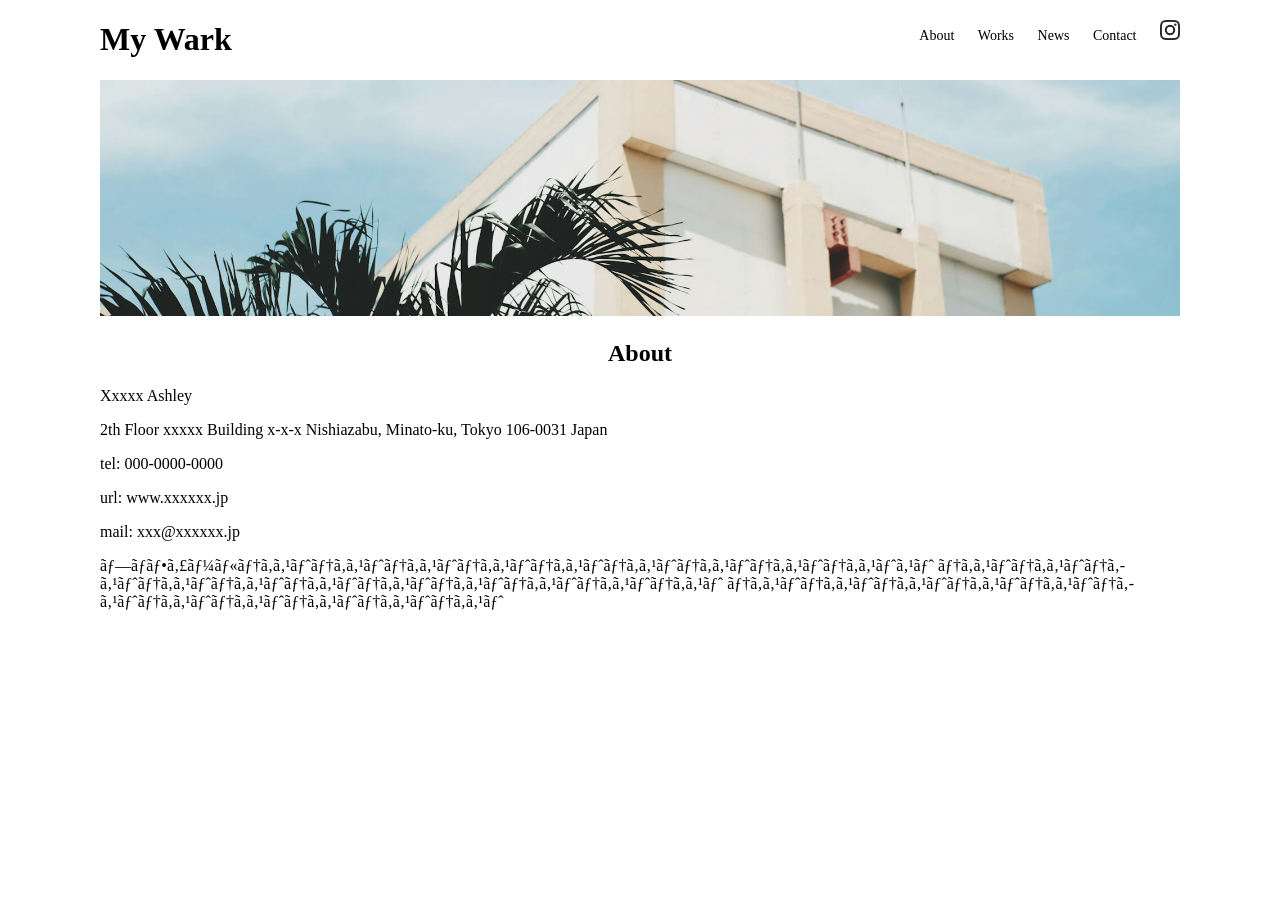
<file: html-css-basic-kadai/mosyarennsyu/mosya-02/index.html>
<!DOCTYPE html>
<html>
<head>
  <title>My Work</title>
  <meta charset="UFT-8">
  <meta name="viewport" content="width=device-width, initial-scale=1.0">
  <link rel="stylesheet" href="style.css">
</head>

 <body>
    <header>
      <h1>My Wark</h1>

      <nav id="nav-pc">
       <a href="index.html#About">About</a>
       <a href="index.html#Works">Works</a>
       <a href="index.html#News">News</a>
       <a href="index.html#Contact">Contact</a>
        <a href="https://www.instagram.com/"><img src="img/icon-instagram.png" alt="instagramのリンク" id="instagram"></a>
      </nav>
    </header>


    <main>
      <article>
        <section id="main-visual">
        <img src="img/mainvisual-pc.jpg" alt="メインビジュアル">
        </section>


        <section id="About">
          <h2>About</h2>
          <p>Xxxxx Ashley</p>
          <p>2th Floor xxxxx Building x-x-x Nishiazabu, Minato-ku, Tokyo 106-0031 Japan</p>
          <p>tel: 000-0000-0000</p>
          <p>url: www.xxxxxx.jp</p>
          <p>mail: xxx@xxxxxx.jp</p>
          <p>プロフィールテキストテキストテキストテキストテキストテキストテキストテキストテキストスト テキストテキストテキストテキストテキストテキストテキストテキストテキストテキストテキスト テキストテキストテキストテキストテキストテキストテキストテキストテキストテキストテキスト</p>
        </section>
      </article>



    </main>


    <footer>

    </footer>
  </body>
</html>
</file>
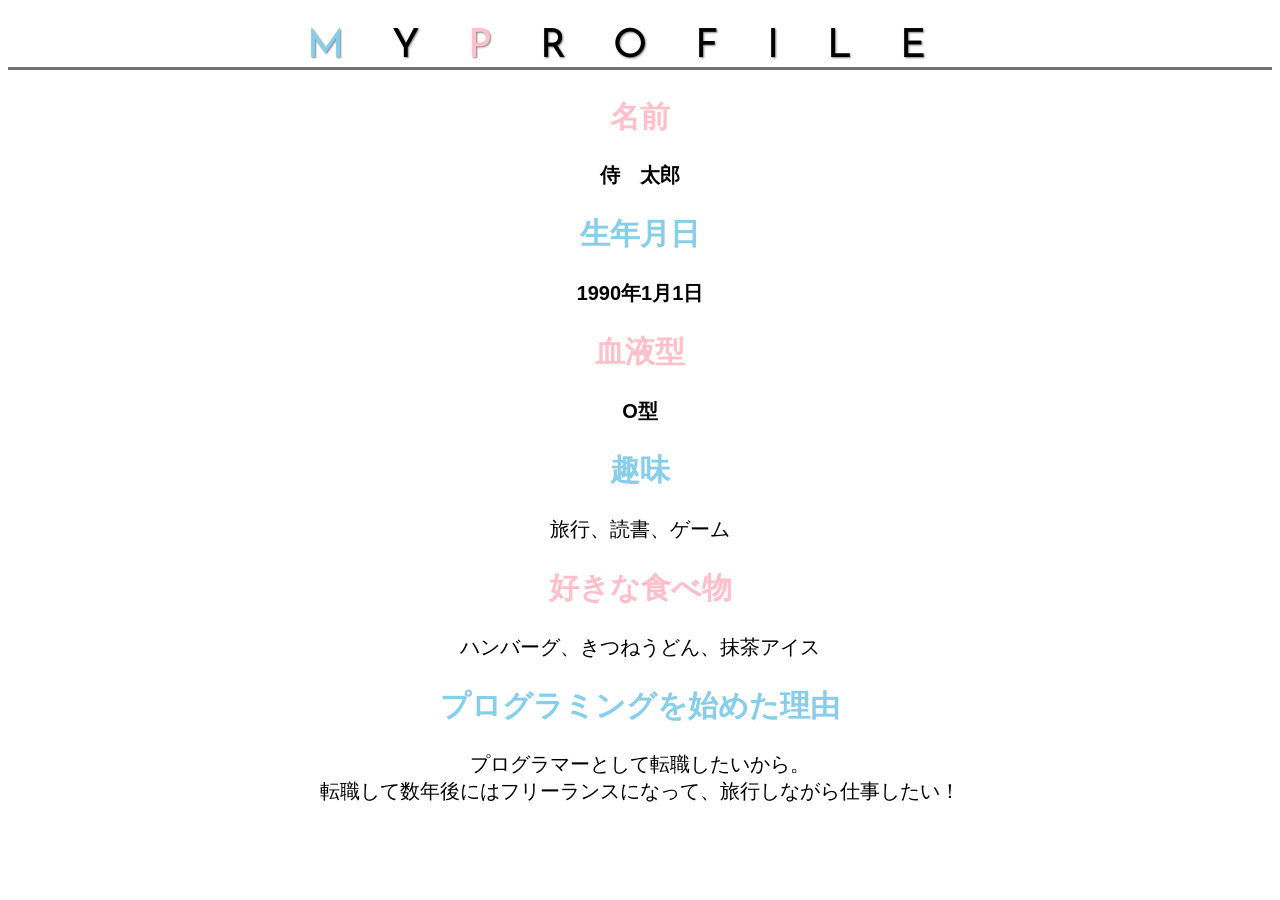
<file: html-css-basic-kadai/kadai_015/kadai_015.html>
<!DOCTYPE html>
<html>
<head>
  <title>15章課題</title>
  <meta charset="UTF-8">
  <meta name="description" content="このページは15章の課題です。">
  <link rel="stylesheet" href="style.css">
  <link rel="preconnect" href="https://fonts.googleapis.com">
  <link rel="preconnect" href="https://fonts.gstatic.com" crossorigin>
  <link href="https://fonts.googleapis.com/css2?family=Josefin+Sans&display=swap" rel="stylesheet">
</head>
<body>
  <h1><span class="blue">M</span>Y<span class="pink">P</span>ROFILE</h1>
  <div id="basic">
    <h2 class="pink">名前</h2>
    <p>侍　太郎</p>
    <h2 class="blue">生年月日</h2>
    <p>1990年1月1日</p>
    <h2 class="pink">血液型</h2>
    <p>O型</p>
  </div>
  <h2 class="blue">趣味</h2>
  <p>旅行、読書、ゲーム</p>
  <h2 class="pink">好きな食べ物</h2>
  <p>ハンバーグ、きつねうどん、抹茶アイス</p>
  <h2 class="blue">プログラミングを始めた理由</h2>
  <p>プログラマーとして転職したいから。<br>転職して数年後にはフリーランスになって、旅行しながら仕事したい！</p>
</body>
</html>
</file>
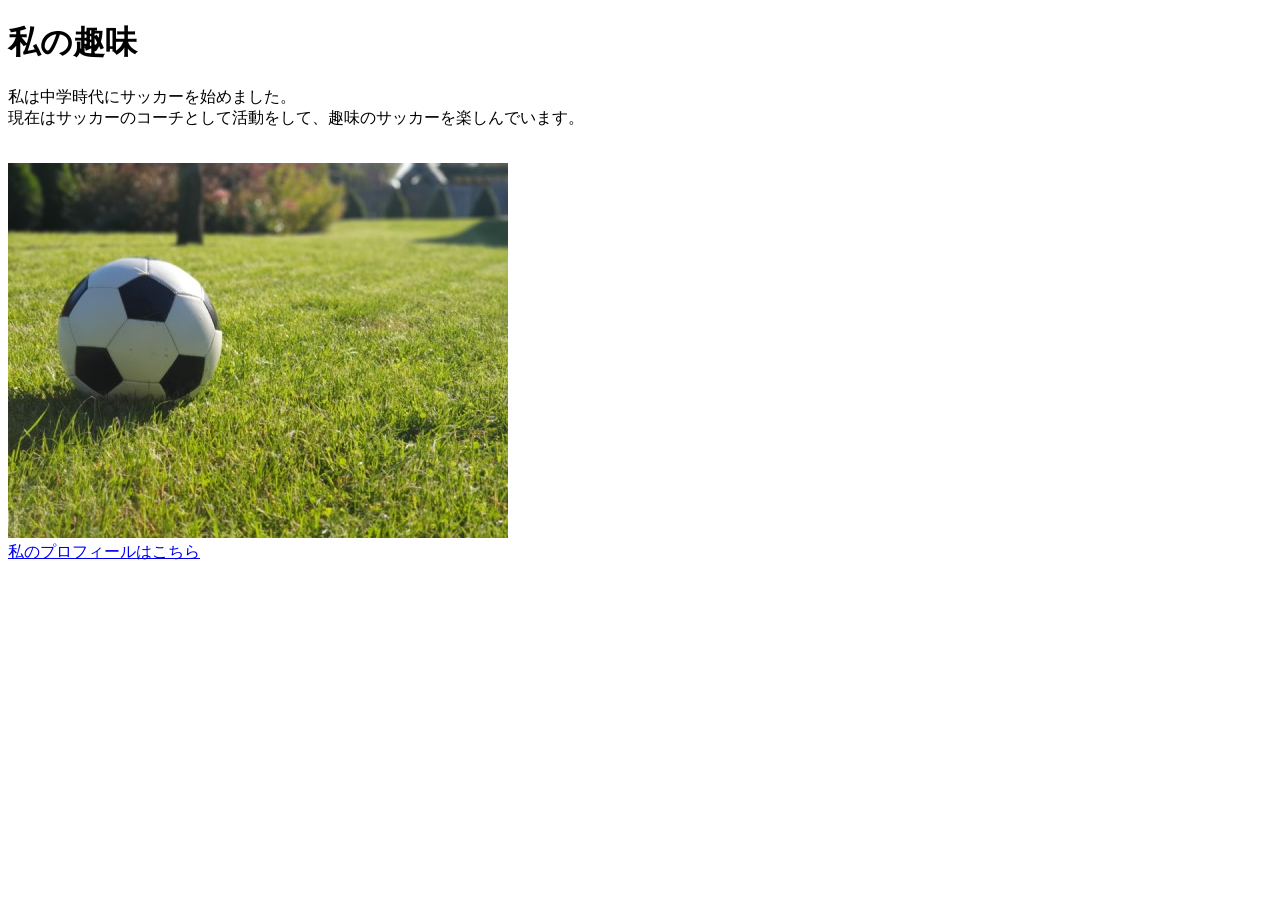
<file: kadai_005/html/kadai_005.html>
<!DOCTYPE html>
<html>
<head>
  <title>5章課題</title>
  <meta name="description" content="このページは5章の課題です。">
  <meta charset="UTF-8">
</head>
<body>
  <h1>私の趣味</h1>
  <p>私は中学時代にサッカーを始めました。<br>
    現在はサッカーのコーチとして活動をして、趣味のサッカーを楽しんでいます。
  </p>
  <br>
    <img src="../images/sample.jpg" alt="サッカーボールの写真">
  <br>
    <a href="https://x.com/samuraijuku">私のプロフィールはこちら</a>
</body>
</html>
</file>
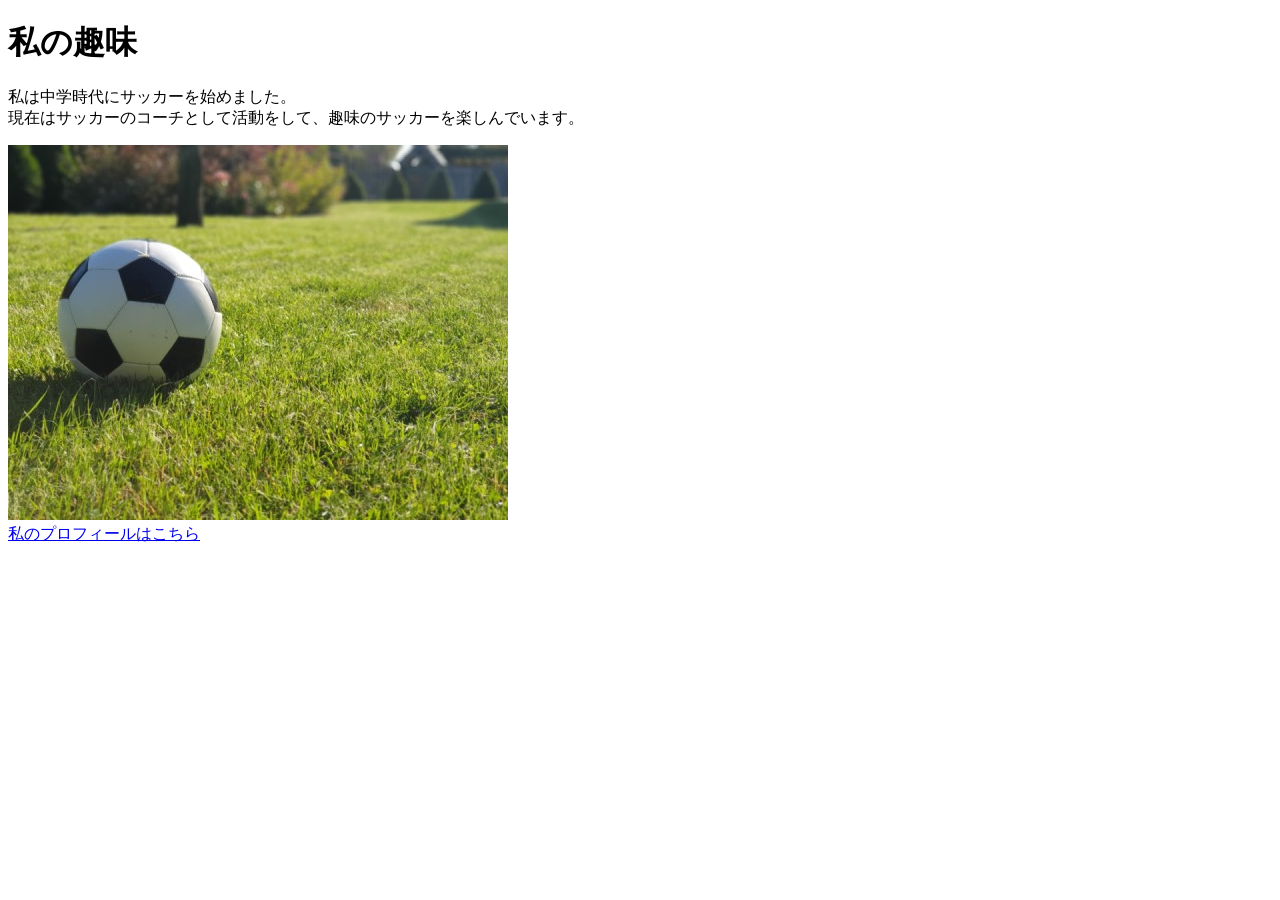
<file: html-css-basic-kadai/kadai_005/html/kadai_005.html>
<!DOCTYPE html>
<html>
<head>
  <title>5章課題</title>
  <meta name="description" content="このページは5章の課題です。">
  <meta charset="UTF-8">
</head>
<body>
  <h1>私の趣味</h1>
  <p>私は中学時代にサッカーを始めました。<br>
    現在はサッカーのコーチとして活動をして、趣味のサッカーを楽しんでいます。
  </p>
    <img src=../images/sample.jpg alt=サッカーボール>
  <br>
    <a href="https://x.com/samuraijuku">私のプロフィールはこちら</a>
</body>
</html>
</file>
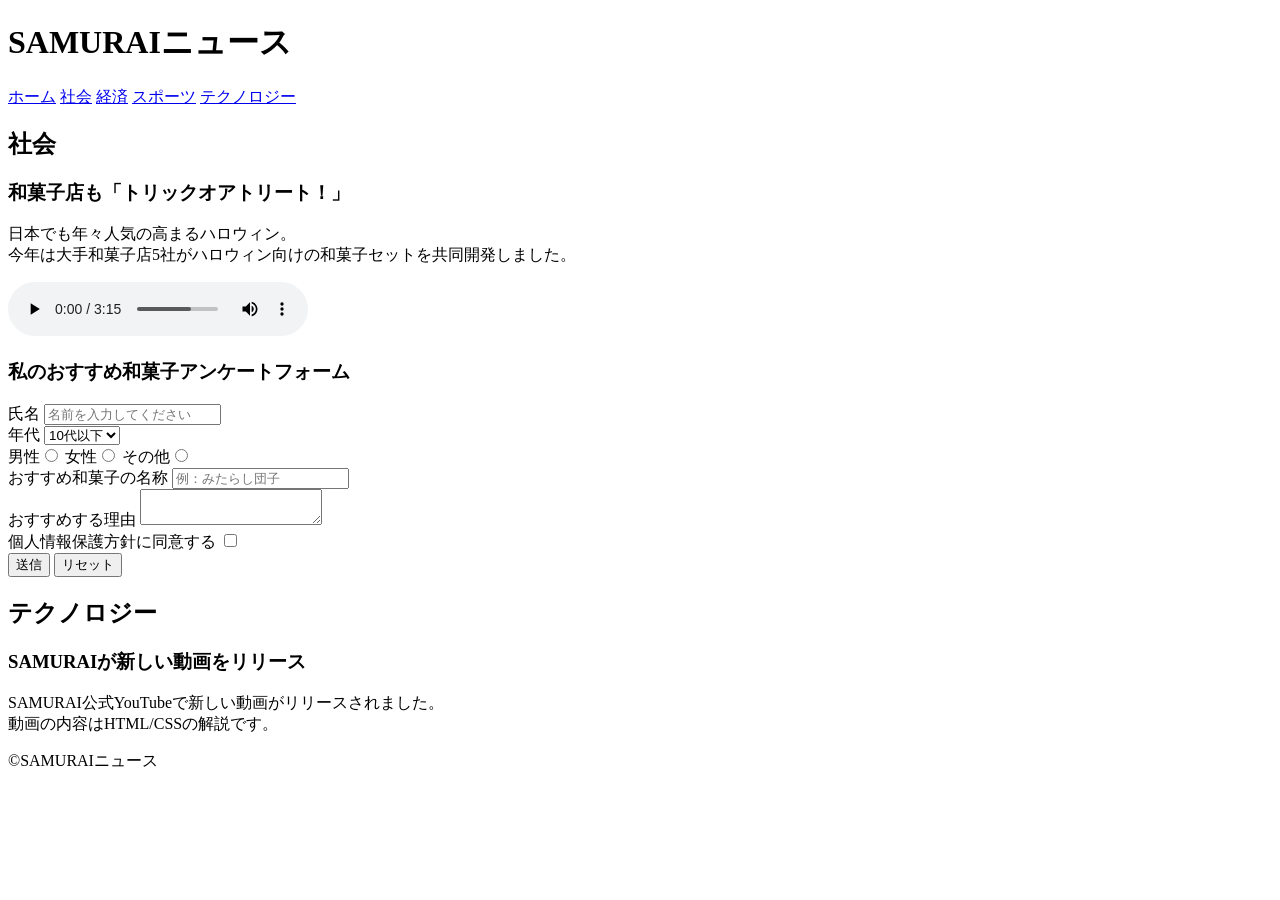
<file: html-css-basic-kadai/kadai_008/kadai_008/kadai_008.html>
<!DOCTYPE html>
<html>
<head>
  <title>8章課題</title>
  <meta name="description" content="このページは8章の課題です。">
  <meta charset="UTF-8">
</head>
<body>
  <header>
    <h1>SAMURAIニュース</h1>
    <nav>
      <a href="https://www.sejuku.net/">ホーム</a>
      <a href="https://www.sejuku.net/">社会</a>
      <a href="https://www.sejuku.net/">経済</a>
      <a href="https://www.sejuku.net/">スポーツ</a>
      <a href="https://www.sejuku.net/">テクノロジー</a>
    </nav>
  </header>
  <main>
    <article>
      <h2>社会</h2>
      <section>
        <h3>和菓子店も「トリックオアトリート！」</h3>
        <p>日本でも年々人気の高まるハロウィン。<br>今年は大手和菓子店5社がハロウィン向けの和菓子セットを共同開発しました。</p>
        <audio src="ichi.mp3" controls></audio>
       </section>
      <section>
        <h3>私のおすすめ和菓子アンケートフォーム</h3>
        <form>
          <label>氏名</label>
          <input type="text" placeholder="名前を入力してください">
          <br>

          <label>年代</label>
            <select>
              <option>10代以下</option>
              <option>20代</option>
              <option>30代</option>
              <option>40代以上</option>
            </select>
            <br>

          <label>男性</label><input type="radio" name="gender">
          <label>女性</label><input type="radio" name="gender">
          <label>その他</label><input type="radio" name="gender">
          <br>

          <label>おすすめ和菓子の名称</label>
          <input type="text" placeholder="例：みたらし団子">
          <br>

          <label>おすすめする理由</label>
          <textarea></textarea>
          <br>


          <label>個人情報保護方針に同意する</label>
          <input type="checkbox">
          <br>

          <input type="submit" value="送信">
          <input type="reset" value="リセット">
        
        


        </form>
      </section>
    </article>
    <article>
      <h2>テクノロジー</h2>
      <section>
        <h3>SAMURAIが新しい動画をリリース</h3>
        <p>SAMURAI公式YouTubeで新しい動画がリリースされました。<br>動画の内容はHTML/CSSの解説です。</p>
      </section>
    </article>
  </main>
  <footer>
    <p>&copy;SAMURAIニュース</p>
  </footer>
</body>
</html>
</file>
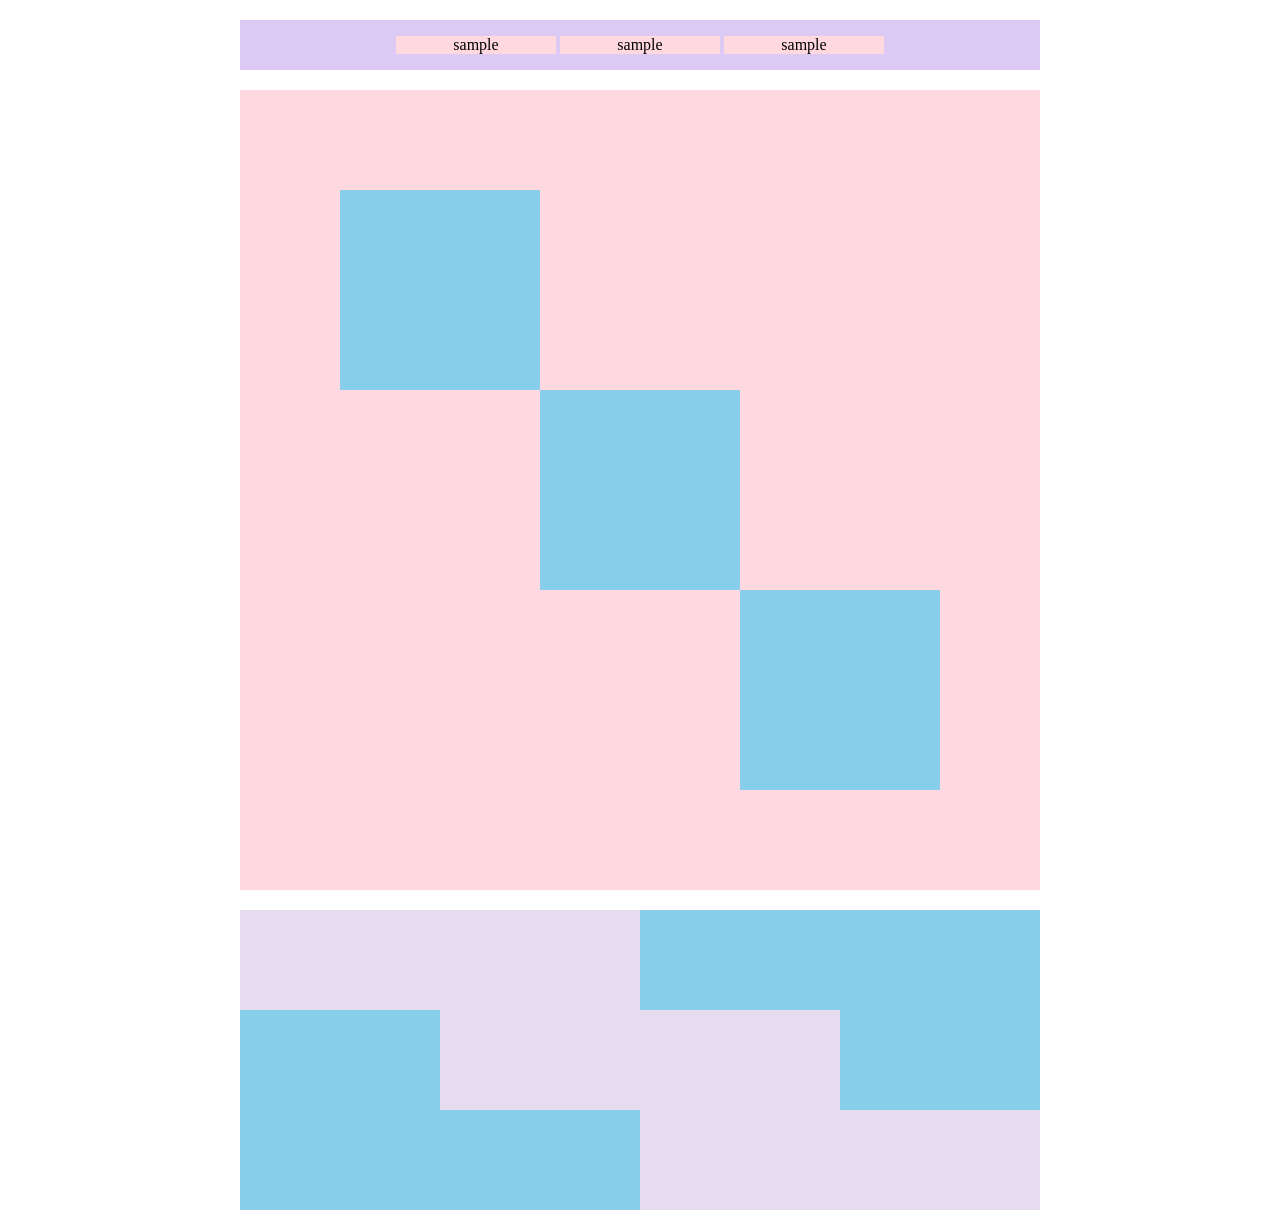
<file: html-css-basic-kadai/kadai_018/kadai_018/kadai_018.html>
<!DOCTYPE html>
<html>
<head>
  <meta charset="UTF-8">
  <link rel="stylesheet" href="style.css">
  <meta name="description" content="このページは18章の課題です。">
  <title>18章課題</title>
</head>
<body>
  <div id="top">
    <p class="top-child">sample</p>
    <p class="top-child">sample</p>
    <p class="top-child">sample</p>
  </div>
  <div id="middle">
    <div id="middle-child01"></div>
    <div id="middle-child02"></div>
    <div id="middle-child03"></div>
  </div>
  <div id="bottom">
    <div id="bottom-child01"></div>
    <div id="bottom-child02"></div>
    <div id="bottom-child03"></div>
  </div>
</body>
</html>
</file>
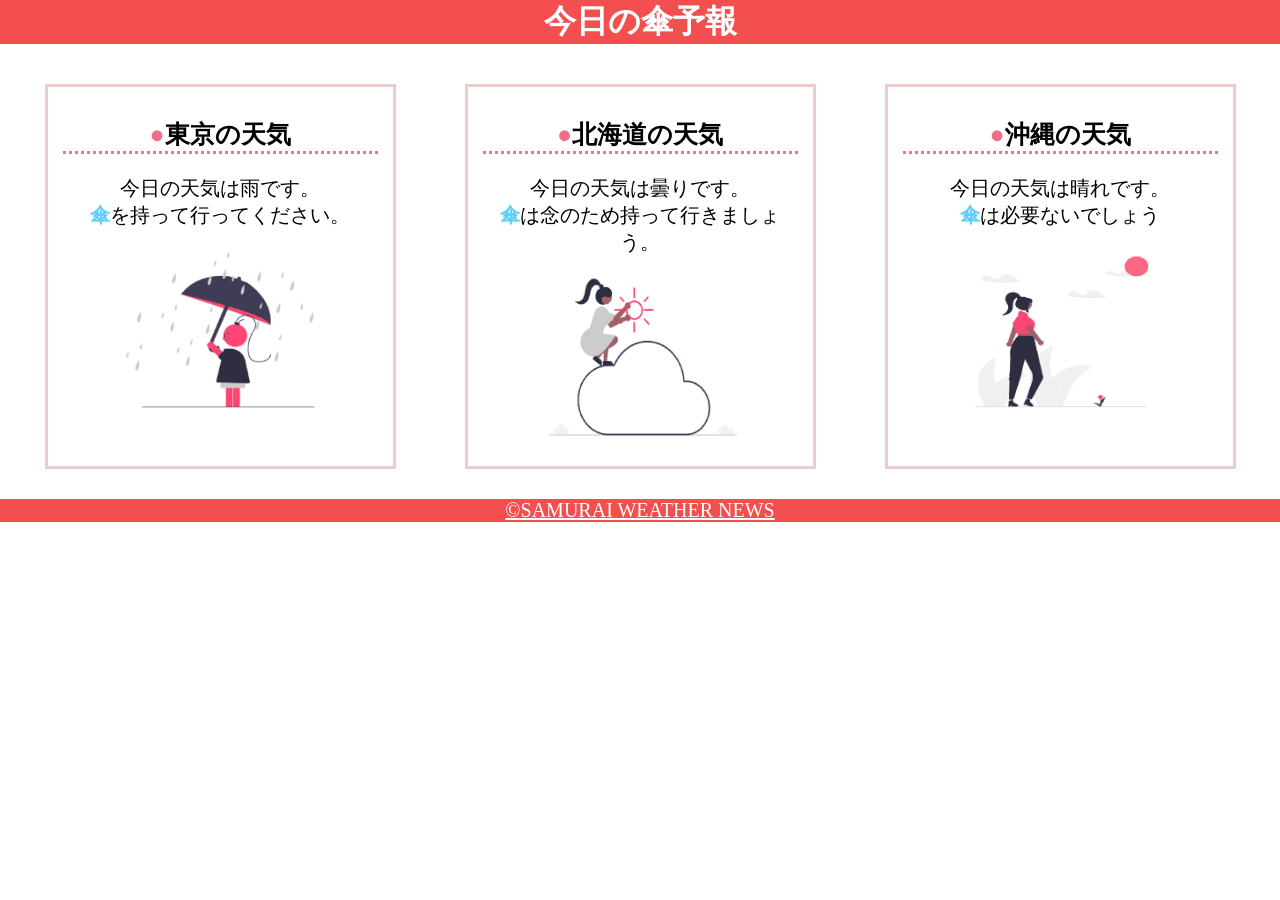
<file: html-css-basic-kadai/kadai_022/kadai_022/kadai_022.html>
<!DOCTYPE html>
<html>
    <head>
        <meta charset="UTF-8">
        <meta name="viewport" content="width=device-width, initial-scale=1.0">
        <link rel="stylesheet" href="style.css">
        <meta name="description" content="このページは22章の課題です。">
        <title>22章課題</title>
    </head>
    <body>
       
        <header>
            <h1>今日の傘予報</h1>
        </header>  
 
        <main>
            <div id="parent">
                <div class="contents">
                    <h2>東京の天気</h2>
                    <p>今日の天気は雨です。</p>
                    <p>傘を持って行ってください。</p>
                    <img src="images/rainy.png" alt="雨">
                </div>
 
                <div class="contents">
                    <h2>北海道の天気</h2>
                    <p>今日の天気は曇りです。</p>
                    <p>傘は念のため持って行きましょう。</p>
                    <img src="images/cloudy.png" alt="曇り">
                </div>
 
                <div class="contents">
                    <h2>沖縄の天気</h2>
                    <p>今日の天気は晴れです。</p>
                    <p>傘は必要ないでしょう</p>
                    <img src="images/sunny.png" alt="晴れ">
                </div>
            
          </div>
 
        </main>
 
        <footer>
            <a href="https://www.sejuku.net/corp/">&copy;SAMURAI WEATHER NEWS</a>
         </footer>
 
    </body>
</html>
</file>
<file: html-css-basic-kadai/mosyarennsyu/mosya-02/style.css>
body{
  font-size: 100%;
  max-width: 1080px;
  min-width: 960px;
  margin: 0 auto;
}

header{
  display: flex;
  justify-content: space-between;
}

#nav-pc{
  font-size: 14px;
  padding-top: 20px;
  display: block;
}

#nav-pc > a {
  text-decoration: none;
  margin-left: 20px;

}

#nav-pc > a:link{
  color: black;
}

#nav-pc > a:visited{
  color: black;
}


#instagram{
  width: 20px;

}

#main-visual > img{
  width: 100%;
}

h2{
  font-weight: bold;
  text-align: center;
}
</file>
<file: html-css-basic-kadai/kadai_015/style.css>
html {
  font-size: 20px;
  text-align: center;
  }
    body {
    font-family: "Arial", "Meiryo", sans-serif;
    }
      .blue {
        color: skyblue;
      }
      .pink {
       color:rgb(255, 192, 203);
      }
      h1 {
          font-family: "Josefin Sans", sans-serif;
          font-optical-sizing: auto;
          font-weight: 400;
          font-style: normal;
          font-size: 2rem;
          letter-spacing: 1.2em;
          text-shadow: 1px 1px 2px grey;
          border-bottom: solid 3px rgb(115, 115, 114) ;
          
      }
      #basic {
            font-weight: bold;
          }
</file>
<file: html-css-basic-kadai/kadai_018/kadai_018/style.css>
#top {
  width: 800px;
  background-color: #dcc9f4;
  margin: 20px 0px;
  margin-left: auto;
  margin-right: auto;
  text-align: center;
}

.top-child {
  width: 20%;
  background-color: #ffd9df;
  display: inline-block;
}


#middle{
  width: 800px;
  height: 800px;
  margin-top: 20px;
  margin-bottom: 20px;
  margin-left: auto;
  margin-right: auto;
  position: relative;
  background-color: #ffd9df;
}

#middle-child01 {
  width: 200px;
  height: 200px;
  background-color: #87ceeb;
  position: absolute;
  top: 100px;
  left: 100px;

}
#middle-child02 {
  width: 200px;
  height: 200px;
  background-color: #87ceeb;
  position: absolute;
  top: 300px;
  left: 300px;
  
}
#middle-child03 {
  width: 200px;
  height: 200px;
  background-color: #87ceeb;
  position: absolute;
  top: 500px;
  left: 500px;
  
}



#bottom {
  width: 800px;
  height: 300px;
  margin-left: auto;
  margin-right: auto;
  background-color: #87ceeb;
  position: relative;
}
#bottom-child01 {
  width: 400px;
  height: 100px;
  background-color: #e5dcf0;
}
#bottom-child02 {
  width: 400px;
  height: 100px;
  background-color: #e5dcf0;
  position: relative;
  left: 200px;
}
#bottom-child03 {
  width: 400px;
  height: 100px;
  background-color: #e5dcf0;
  position: relative;
  left: 400px;
}
</file>
<file: html-css-basic-kadai/kadai_022/kadai_022/style.css>
h1{
  margin: 0px;
  color: rgb(255, 255, 255);
}

p{
  margin: 0px;
  font-size: 20px;
}

body{
  margin: 0px;
}

a{
  font-size: 20px;
}


header{
  margin-bottom: 20px;
  background-color: rgb(244, 79, 79);
  margin-left: auto;
  margin-right: auto;
  text-align: center;
}

main{
  margin: 10px;
}
  #parent{
    justify-content: space-around;
    display: flex;
    flex-direction: row;
  }

  .contents{
    border: solid 3px rgb(238, 204, 204);
    flex-basis: 25%;
    padding: 10px 15px;
    margin: 20px 0px;
    text-align: center;
      img{
        margin: 10px 0px;
        width: 70%;
      }
  }

  h2{
    font-size: 25px;
    border-bottom: dotted 3px rgb(236, 122, 122);
  }
  h2::before{
    content: "●";
    color: rgb(239, 111, 139);
  }

  div p:nth-of-type(2)::first-letter{
    color: rgb(97, 206, 249);
    font-weight: bold;
  }


  footer{
    background-color: rgb(244, 79, 79);
    margin-left: auto;
    margin-right: auto;
    text-align: center;
  }
    a{
      color: rgb(255, 255, 255);
    }
    a:visited{
      color: rgb(193, 234, 251);
    }
    a:hover{
      color: rgb(245, 178, 168);
    }


    @media screen and (max-width: 768px){
      #parent{
      flex-direction: column;
      }
      body {
        display: block;
      }
        h2{
          font-size: 30px;
        }
        p{
          font-size: 25px;
        }
      
    }
</file>
